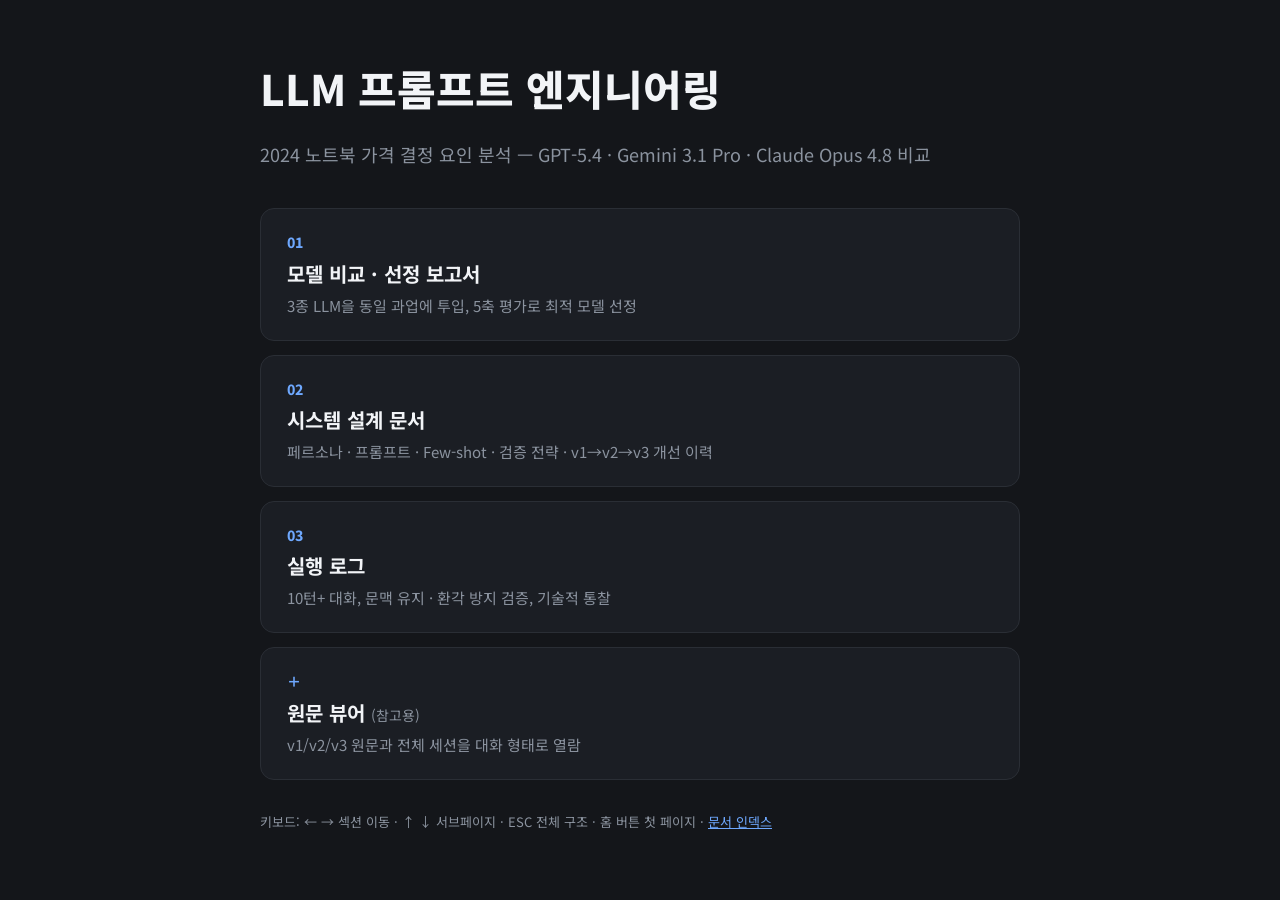
<file: index.html>
<!DOCTYPE html>
<html lang="ko">
<head>
  <meta charset="utf-8">
  <meta name="viewport" content="width=device-width, initial-scale=1">
  <title>LLM 프롬프트 엔지니어링 — 노트북 가격 분석 과업</title>
  <link rel="preconnect" href="https://fonts.googleapis.com">
  <link rel="preconnect" href="https://fonts.gstatic.com" crossorigin>
  <link href="https://fonts.googleapis.com/css2?family=Noto+Sans+KR:wght@400;600;700;800&display=swap" rel="stylesheet">
  <style>
    :root {
      --bg: #14161a; --fg: #f2f4f7; --fg-dim: #8b939f;
      --line: #2a2e35; --accent: #6ea8fe;
    }
    * { box-sizing: border-box; }
    body {
      margin: 0; min-height: 100vh;
      background: var(--bg); color: var(--fg);
      font-family: "Noto Sans KR", system-ui, sans-serif;
      display: flex; flex-direction: column; align-items: center;
      justify-content: center; padding: 6vh 6vw; line-height: 1.6;
    }
    .wrap { max-width: 760px; width: 100%; }
    h1 { font-size: clamp(28px, 5vw, 42px); font-weight: 800; margin: 0 0 8px; }
    .sub { color: var(--fg-dim); font-size: clamp(15px, 2.5vw, 18px); margin-bottom: 40px; }
    .cards { display: flex; flex-direction: column; gap: 14px; }
    a.card {
      display: block; padding: 22px 26px; border: 1px solid var(--line);
      border-radius: 14px; background: #1b1e24; color: var(--fg);
      text-decoration: none; transition: border-color .15s ease, transform .15s ease;
    }
    a.card:hover { border-color: var(--accent); transform: translateY(-2px); }
    .card .n { color: var(--accent); font-weight: 800; font-size: 14px; }
    .card .t { font-size: 20px; font-weight: 700; margin: 4px 0; }
    .card .d { color: var(--fg-dim); font-size: 15px; }
    .foot { margin-top: 32px; color: var(--fg-dim); font-size: 13px; }
    .foot a { color: var(--accent); }
  </style>
</head>
<body>
  <div class="wrap">
    <h1>LLM 프롬프트 엔지니어링</h1>
    <p class="sub">2024 노트북 가격 결정 요인 분석 — GPT-5.4 · Gemini 3.1 Pro · Claude Opus 4.8 비교</p>

    <div class="cards">
      <a class="card" href="1-comparison/index.html">
        <div class="n">01</div>
        <div class="t">모델 비교 · 선정 보고서</div>
        <div class="d">3종 LLM을 동일 과업에 투입, 5축 평가로 최적 모델 선정</div>
      </a>
      <a class="card" href="2-design/index.html">
        <div class="n">02</div>
        <div class="t">시스템 설계 문서</div>
        <div class="d">페르소나 · 프롬프트 · Few-shot · 검증 전략 · v1→v2→v3 개선 이력</div>
      </a>
      <a class="card" href="3-log/index.html">
        <div class="n">03</div>
        <div class="t">실행 로그</div>
        <div class="d">10턴+ 대화, 문맥 유지 · 환각 방지 검증, 기술적 통찰</div>
      </a>
      <a class="card" href="raw-viewer/index.html">
        <div class="n">＋</div>
        <div class="t">원문 뷰어 <span style="color:var(--fg-dim);font-weight:400;font-size:14px">(참고용)</span></div>
        <div class="d">v1/v2/v3 원문과 전체 세션을 대화 형태로 열람</div>
      </a>
    </div>

    <p class="foot">
      키보드: ← → 섹션 이동 · ↑ ↓ 서브페이지 · ESC 전체 구조 · 홈 버튼 첫 페이지 ·
      <a href="README.md">문서 인덱스</a>
    </p>
  </div>
</body>
</html>
</file>
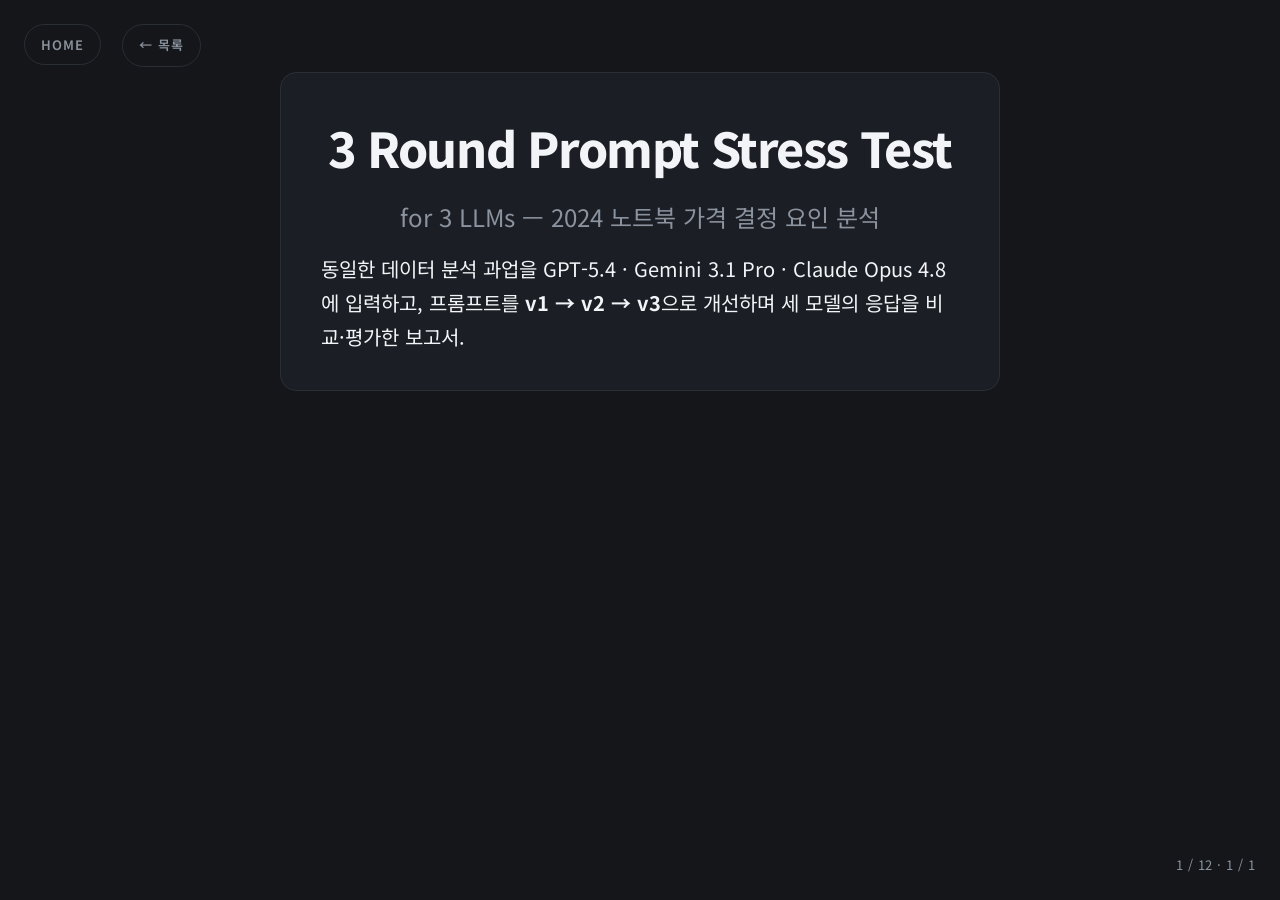
<file: 1-comparison/index.html>
<!DOCTYPE html>
<html lang="ko">
<head>
  <meta charset="UTF-8">
  <meta name="viewport" content="width=device-width, initial-scale=1.0, viewport-fit=cover">
  <title>LLM 비교 보고서</title>

  <!-- 공용 스타일 (../shared) — 3개 보고서가 같은 파일을 참조 -->
  <link rel="preconnect" href="https://fonts.googleapis.com">
  <link rel="preconnect" href="https://fonts.gstatic.com" crossorigin>
  <link href="https://fonts.googleapis.com/css2?family=Noto+Sans+KR:wght@400;600;700;800&display=swap" rel="stylesheet">
  <link rel="stylesheet" href="../shared/css/base.css">
  <link rel="stylesheet" href="../shared/css/nav.css">
  <link rel="stylesheet" href="../shared/css/chat.css">
  <link rel="stylesheet" href="../shared/css/lightbox.css">
</head>
<body>

  <!-- 홈 버튼: 현재 섹션의 첫 서브페이지로 복귀 (클릭영역보다 위 z-index) -->
  <button id="home-btn" class="home-btn" type="button" aria-label="현재 섹션 처음으로">HOME</button>
  <a href="../index.html" class="to-list-btn" aria-label="보고서 목록으로">← 목록</a>

  <!-- 페이지 표시 영역: 한 화면에 한 페이지 -->
  <main class="stage">
    <section id="page" class="page"></section>
  </main>

  <!-- 클릭 이동 영역 (좌우 = 섹션 / 상하 = 서브페이지) -->
  <div class="hitzone hitzone--left"  data-dir="prevSection" aria-hidden="true"></div>
  <div class="hitzone hitzone--right" data-dir="nextSection" aria-hidden="true"></div>
  <div class="hitzone hitzone--up"    data-dir="prevSub"     aria-hidden="true"></div>
  <div class="hitzone hitzone--down"  data-dir="nextSub"     aria-hidden="true"></div>

  <!-- 현재 위치 표시기 -->
  <div id="indicator" class="indicator">– / –  ·  – / –</div>

  <!-- ===================================================================
       스크립트 로드 순서 (이 순서를 반드시 지킬 것)
       1) data/    : 이 보고서 전용 — SECTIONS_DATA 에 순서대로 push
       2) nav.js   : 공용 네비게이션 로직 (정의만)
       3) main.js  : 공용 초기화 — 데이터 로드 완료 후 실행
       =================================================================== -->

  <!-- 1) 데이터 (섹션별 1파일, 01 → 12 순차 로드) -->
  <script src="data/01_title.js"></script>
  <script src="data/02_background.js"></script>
  <script src="data/03_round_architect.js"></script>
  <script src="data/04_evaluation_axis.js"></script>
  <script src="data/05_v1_test.js"></script>
  <script src="data/06_test_failure.js"></script>
  <script src="data/07_identifying_cause.js"></script>
  <script src="data/08_changing_test.js"></script>
  <script src="data/09_new_v1.js"></script>
  <script src="data/10_new_v2.js"></script>
  <script src="data/11_new_v3.js"></script>
  <script src="data/12_result.js"></script>

  <!-- 2) 공용 네비게이션 로직 -->
  <script src="../shared/js/nav.js"></script>

  <!-- 3) 공용 렌더링 (블록 → 화면) -->
  <script src="../shared/js/render.js"></script>
  <script src="../shared/js/overview.js"></script>
  <script src="../shared/js/chat.js"></script>
  <script src="../shared/js/lightbox.js"></script>

  <!-- 4) 공용 앱 초기화 -->
  <script src="../shared/js/main.js"></script>

</body>
</html>
</file>
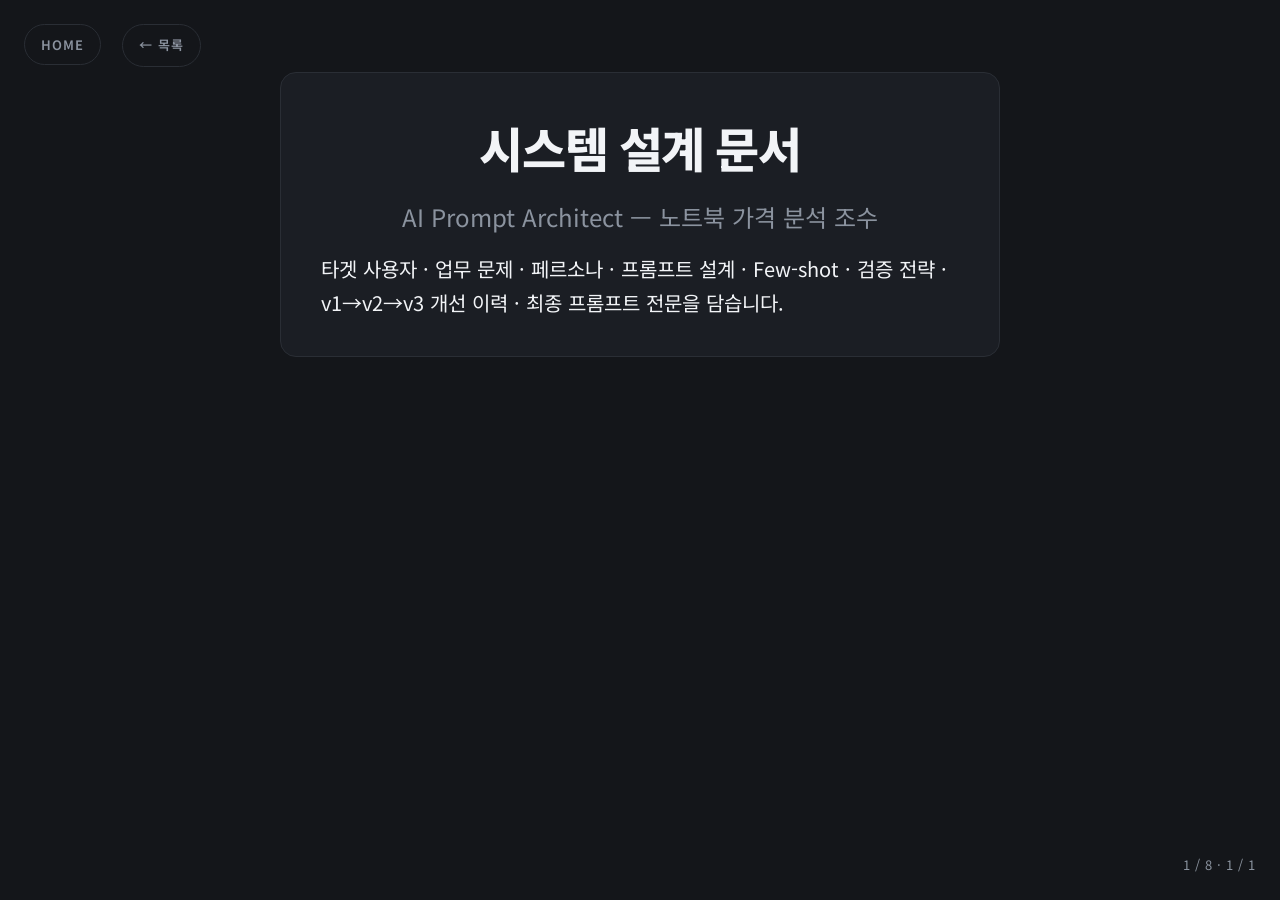
<file: 2-design/index.html>
<!DOCTYPE html>
<html lang="ko">
<head>
  <meta charset="UTF-8">
  <meta name="viewport" content="width=device-width, initial-scale=1.0, viewport-fit=cover">
  <title>시스템 설계 문서</title>

  <!-- 공용 스타일 (../shared) — 3개 보고서가 같은 파일을 참조 -->
  <link rel="preconnect" href="https://fonts.googleapis.com">
  <link rel="preconnect" href="https://fonts.gstatic.com" crossorigin>
  <link href="https://fonts.googleapis.com/css2?family=Noto+Sans+KR:wght@400;600;700;800&display=swap" rel="stylesheet">
  <link rel="stylesheet" href="../shared/css/base.css">
  <link rel="stylesheet" href="../shared/css/nav.css">
  <link rel="stylesheet" href="../shared/css/chat.css">
  <link rel="stylesheet" href="../shared/css/lightbox.css">
</head>
<body>

  <!-- 홈 버튼: 현재 섹션의 첫 서브페이지로 복귀 (클릭영역보다 위 z-index) -->
  <button id="home-btn" class="home-btn" type="button" aria-label="현재 섹션 처음으로">HOME</button>
  <a href="../index.html" class="to-list-btn" aria-label="보고서 목록으로">← 목록</a>

  <!-- 페이지 표시 영역: 한 화면에 한 페이지 -->
  <main class="stage">
    <section id="page" class="page"></section>
  </main>

  <!-- 클릭 이동 영역 (좌우 = 섹션 / 상하 = 서브페이지) -->
  <div class="hitzone hitzone--left"  data-dir="prevSection" aria-hidden="true"></div>
  <div class="hitzone hitzone--right" data-dir="nextSection" aria-hidden="true"></div>
  <div class="hitzone hitzone--up"    data-dir="prevSub"     aria-hidden="true"></div>
  <div class="hitzone hitzone--down"  data-dir="nextSub"     aria-hidden="true"></div>

  <!-- 현재 위치 표시기 -->
  <div id="indicator" class="indicator">– / –  ·  – / –</div>

  <!-- ===================================================================
       스크립트 로드 순서 (이 순서를 반드시 지킬 것)
       1) data/    : 이 보고서 전용 — SECTIONS_DATA 에 순서대로 push
       2) nav.js   : 공용 네비게이션 로직 (정의만)
       3) main.js  : 공용 초기화 — 데이터 로드 완료 후 실행
       =================================================================== -->

  <!-- 1) 데이터 (이 보고서 전용, 번호 순차 로드) -->
  <script src="data/01_title.js"></script>
  <script src="data/02_target.js"></script>
  <script src="data/03_persona.js"></script>
  <script src="data/04_prompt.js"></script>
  <script src="data/05_fewshot.js"></script>
  <script src="data/06_validation.js"></script>
  <script src="data/07_iteration.js"></script>
  <script src="data/08_final.js"></script>

  <!-- 2) 공용 네비게이션 로직 -->
  <script src="../shared/js/nav.js"></script>

  <!-- 3) 공용 렌더링 (블록 → 화면) -->
  <script src="../shared/js/render.js"></script>
  <script src="../shared/js/overview.js"></script>
  <script src="../shared/js/chat.js"></script>
  <script src="../shared/js/lightbox.js"></script>

  <!-- 4) 공용 앱 초기화 -->
  <script src="../shared/js/main.js"></script>

</body>
</html>
</file>
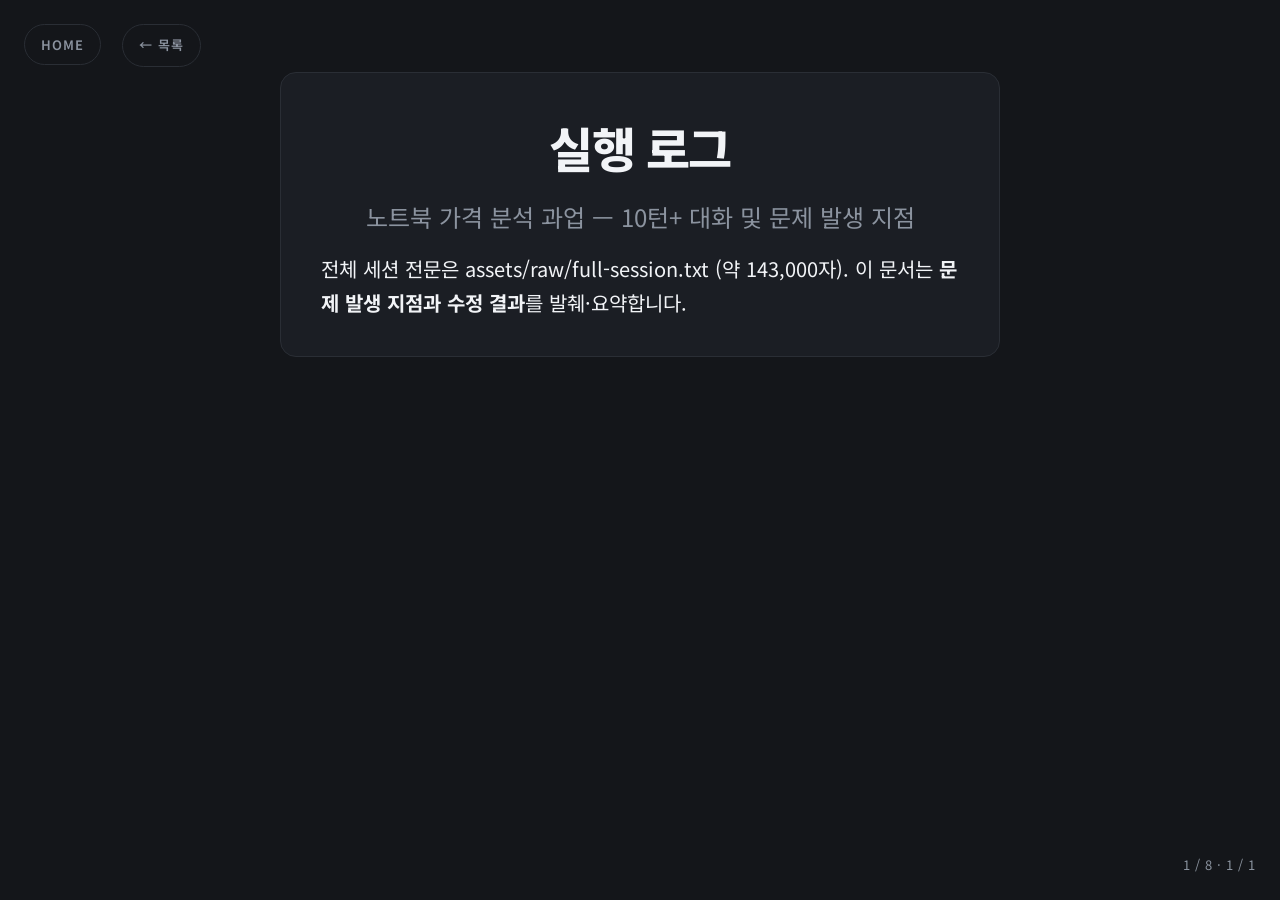
<file: 3-log/index.html>
<!DOCTYPE html>
<html lang="ko">
<head>
  <meta charset="UTF-8">
  <meta name="viewport" content="width=device-width, initial-scale=1.0, viewport-fit=cover">
  <title>실행 로그</title>

  <!-- 공용 스타일 (../shared) — 3개 보고서가 같은 파일을 참조 -->
  <link rel="preconnect" href="https://fonts.googleapis.com">
  <link rel="preconnect" href="https://fonts.gstatic.com" crossorigin>
  <link href="https://fonts.googleapis.com/css2?family=Noto+Sans+KR:wght@400;600;700;800&display=swap" rel="stylesheet">
  <link rel="stylesheet" href="../shared/css/base.css">
  <link rel="stylesheet" href="../shared/css/nav.css">
  <link rel="stylesheet" href="../shared/css/chat.css">
  <link rel="stylesheet" href="../shared/css/lightbox.css">
</head>
<body>

  <!-- 홈 버튼: 현재 섹션의 첫 서브페이지로 복귀 (클릭영역보다 위 z-index) -->
  <button id="home-btn" class="home-btn" type="button" aria-label="현재 섹션 처음으로">HOME</button>
  <a href="../index.html" class="to-list-btn" aria-label="보고서 목록으로">← 목록</a>

  <!-- 페이지 표시 영역: 한 화면에 한 페이지 -->
  <main class="stage">
    <section id="page" class="page"></section>
  </main>

  <!-- 클릭 이동 영역 (좌우 = 섹션 / 상하 = 서브페이지) -->
  <div class="hitzone hitzone--left"  data-dir="prevSection" aria-hidden="true"></div>
  <div class="hitzone hitzone--right" data-dir="nextSection" aria-hidden="true"></div>
  <div class="hitzone hitzone--up"    data-dir="prevSub"     aria-hidden="true"></div>
  <div class="hitzone hitzone--down"  data-dir="nextSub"     aria-hidden="true"></div>

  <!-- 현재 위치 표시기 -->
  <div id="indicator" class="indicator">– / –  ·  – / –</div>

  <!-- ===================================================================
       스크립트 로드 순서 (이 순서를 반드시 지킬 것)
       1) data/    : 이 보고서 전용 — SECTIONS_DATA 에 순서대로 push
       2) nav.js   : 공용 네비게이션 로직 (정의만)
       3) main.js  : 공용 초기화 — 데이터 로드 완료 후 실행
       =================================================================== -->

  <!-- 1) 데이터 (이 보고서 전용, 번호 순차 로드) -->
  <script src="data/01_title.js"></script>
  <script src="data/02_scenario.js"></script>
  <script src="data/03_context.js"></script>
  <script src="data/04_hallucination.js"></script>
  <script src="data/05_summary.js"></script>
  <script src="data/06_insights.js"></script>
  <script src="data/07_variability.js"></script>
  <script src="data/08_cost.js"></script>

  <!-- 2) 공용 네비게이션 로직 -->
  <script src="../shared/js/nav.js"></script>

  <!-- 3) 공용 렌더링 (블록 → 화면) -->
  <script src="../shared/js/render.js"></script>
  <script src="../shared/js/overview.js"></script>
  <script src="../shared/js/chat.js"></script>
  <script src="../shared/js/lightbox.js"></script>

  <!-- 4) 공용 앱 초기화 -->
  <script src="../shared/js/main.js"></script>

</body>
</html>
</file>
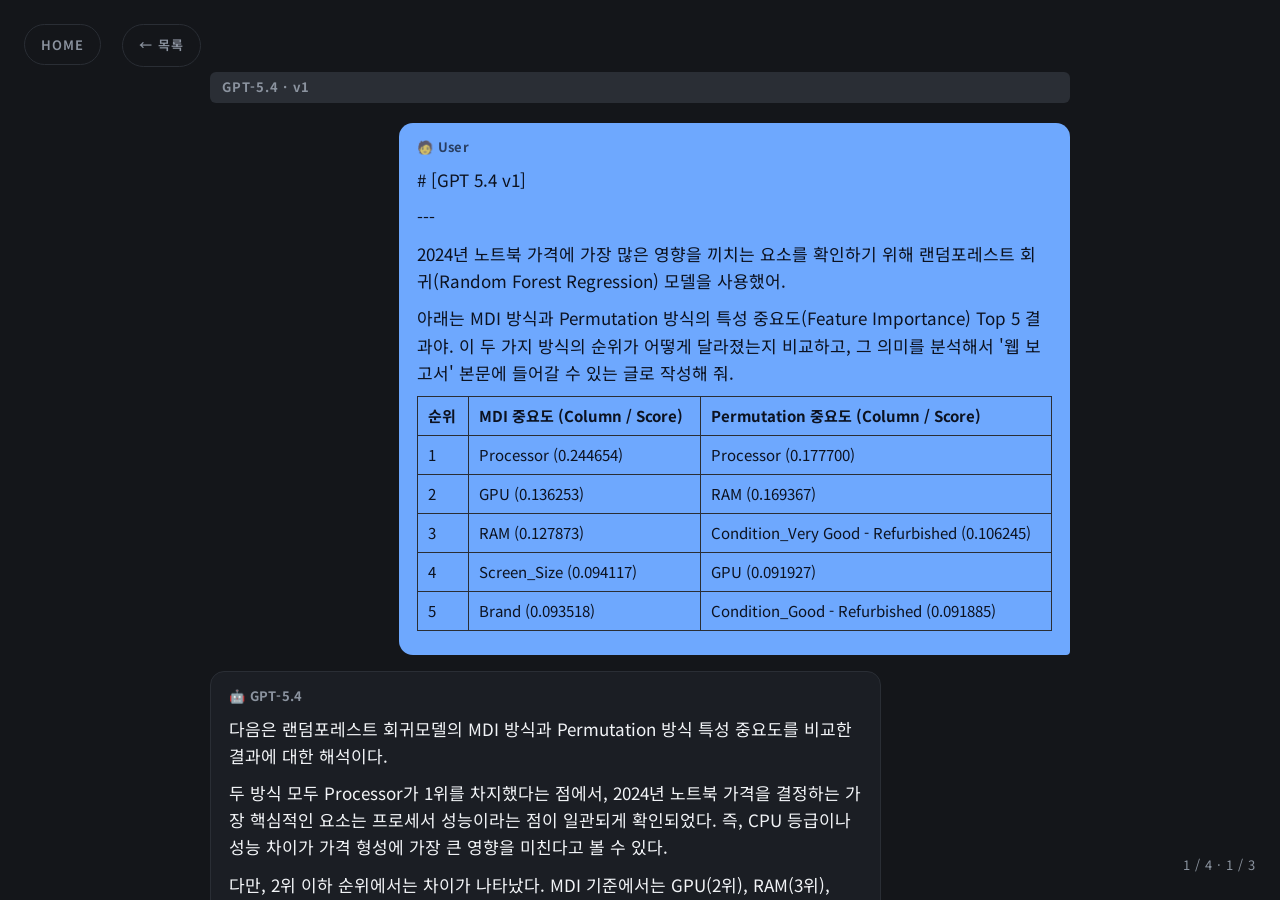
<file: raw-viewer/index.html>
<!DOCTYPE html>
<html lang="ko">
<head>
  <meta charset="UTF-8">
  <meta name="viewport" content="width=device-width, initial-scale=1.0, viewport-fit=cover">
  <title>원문 뷰어 — v1/v2/v3 · 전체 세션</title>

  <!-- 공용 스타일 (../shared) — 3개 보고서가 같은 파일을 참조 -->
  <link rel="preconnect" href="https://fonts.googleapis.com">
  <link rel="preconnect" href="https://fonts.gstatic.com" crossorigin>
  <link href="https://fonts.googleapis.com/css2?family=Noto+Sans+KR:wght@400;600;700;800&display=swap" rel="stylesheet">
  <link rel="stylesheet" href="../shared/css/base.css">
  <link rel="stylesheet" href="../shared/css/nav.css">
  <link rel="stylesheet" href="../shared/css/chat.css">
  <link rel="stylesheet" href="../shared/css/lightbox.css">
</head>
<body>

  <!-- 홈 버튼: 현재 섹션의 첫 서브페이지로 복귀 (클릭영역보다 위 z-index) -->
  <button id="home-btn" class="home-btn" type="button" aria-label="현재 섹션 처음으로">HOME</button>
  <a href="../index.html" class="to-list-btn" aria-label="보고서 목록으로">← 목록</a>

  <!-- 페이지 표시 영역: 한 화면에 한 페이지 -->
  <main class="stage">
    <section id="page" class="page"></section>
  </main>

  <!-- 클릭 이동 영역 (좌우 = 섹션 / 상하 = 서브페이지) -->
  <div class="hitzone hitzone--left"  data-dir="prevSection" aria-hidden="true"></div>
  <div class="hitzone hitzone--right" data-dir="nextSection" aria-hidden="true"></div>
  <div class="hitzone hitzone--up"    data-dir="prevSub"     aria-hidden="true"></div>
  <div class="hitzone hitzone--down"  data-dir="nextSub"     aria-hidden="true"></div>

  <!-- 현재 위치 표시기 -->
  <div id="indicator" class="indicator">– / –  ·  – / –</div>

  <!-- ===================================================================
       스크립트 로드 순서 (이 순서를 반드시 지킬 것)
       1) data/    : 이 보고서 전용 — SECTIONS_DATA 에 순서대로 push
       2) nav.js   : 공용 네비게이션 로직 (정의만)
       3) main.js  : 공용 초기화 — 데이터 로드 완료 후 실행
       =================================================================== -->

  <!-- 1) 데이터 (원문 뷰어) -->
  <script src="data/01_gpt54.js"></script>
  <script src="data/02_gemini31.js"></script>
  <script src="data/03_claude48.js"></script>
  <script src="data/04_full_session.js"></script>

  <!-- 2) 공용 네비게이션 로직 -->
  <script src="../shared/js/nav.js"></script>

  <!-- 3) 공용 렌더링 (블록 → 화면) -->
  <script src="../shared/js/render.js"></script>
  <script src="../shared/js/overview.js"></script>
  <script src="../shared/js/chat.js"></script>
  <script src="../shared/js/lightbox.js"></script>

  <!-- 4) 공용 앱 초기화 -->
  <script src="../shared/js/main.js"></script>

</body>
</html>
</file>
<file: shared/css/base.css>
/* =========================================================
   base.css — 리셋 / 타이포그래피 / 페이지 레이아웃
   ========================================================= */

:root {
  /* 색상 토큰 */
  --bg:        #14161a;
  --fg:        #f2f4f7;
  --fg-dim:    #8b939f;
  --line:      #2a2e35;
  --accent:    #6ea8fe;

  /* 타이포 스케일 — 반응형(clamp)
     clamp(최소, 유동, 최대): 좁은 화면에선 최소, 넓으면 최대까지.
     데스크톱 최대값 = 기존 요구사항(48/32/24/20). 모바일에선 자동 축소.
     크기 조정은 여기 4줄만 바꾸면 전체 제목에 반영된다. (개별 예외 금지) */
  --fs-h1: clamp(30px, 6vw, 48px);
  --fs-h2: clamp(24px, 4.2vw, 32px);
  --fs-h3: clamp(20px, 3vw, 24px);
  --fs-p:  clamp(16px, 2.4vw, 20px);
}

*,
*::before,
*::after {
  box-sizing: border-box;
}

html,
body {
  margin: 0;
  padding: 0;
  height: 100%;
  /* 스크롤 없이 한 화면 고정 */
  overflow: hidden;
}

body {
  background: var(--bg);
  color: var(--fg);
  /* 본문 폰트: Noto Sans (한/영). 웹폰트는 index.html <head> 에서 로드.
     로드 실패 시 시스템 한글 폰트로 대체된다. */
  font-family: "Noto Sans KR", "Noto Sans",
               "Apple SD Gothic Neo", "Malgun Gothic",
               system-ui, -apple-system, sans-serif;
  font-size: var(--fs-p);
  line-height: 1.6;
  -webkit-font-smoothing: antialiased;
  /* 모바일 스와이프 시 브라우저 기본 제스처 차단 */
  touch-action: none;
  -webkit-tap-highlight-color: transparent;
}

h1 { font-size: var(--fs-h1); }
h2 { font-size: var(--fs-h2); }
h3 { font-size: var(--fs-h3); }
p  { font-size: var(--fs-p);  }

h1, h2, h3, p {
  margin: 0;
}

/* ---------------------------------------------------------
   stage / page — 한 화면에 한 페이지만 표시 (풀스크린)
   --------------------------------------------------------- */

.stage {
  position: relative;
  width: 100vw;
  height: 100vh;
  /* 모바일 주소창 대응 (미지원 브라우저는 위 100vh 사용) */
  height: 100dvh;
}

.page {
  width: 100%;
  height: 100%;
  /* 콘텐츠를 세로 중앙 정렬하되, 넘치면 스크롤 (한 페이지 = 한 화면 원칙 유지) */
  display: flex;
  flex-direction: column;
  justify-content: center;
  align-items: center;
  overflow-y: auto;
  padding: 8vh 6vw;
  gap: 20px;
  position: relative; /* page-finale 빛 효과의 기준점 */
}

/* 페이지 전환 효과 — .page-anim 이 붙을 때만 재생 (main.js 가 토글).
   중요: .page 자체는 항상 opacity:1 (기본 보임). 애니메이션은 '나타나는 연출'만
   담당하므로, JS 가 클래스를 못 붙여도 페이지는 정상 표시된다. */
.page-anim {
  animation: page-enter .34s ease;
}
@keyframes page-enter {
  from { opacity: 0; transform: translateY(12px); }
  to   { opacity: 1; transform: none; }
}

/* 마지막 페이지 — 은은한 빛이 한 번 번지는 효과 (무한 반복 아님).
   z-index:-1 로 콘텐츠 뒤에 깔려 클릭·표시를 방해하지 않는다. */
.page-finale::before {
  content: "";
  position: absolute;
  inset: 0;
  pointer-events: none;
  z-index: -1;
  background: radial-gradient(circle at 50% 40%,
              rgba(110, 168, 254, 0.14), transparent 60%);
  animation: finale-glow 2.4s ease-out;
}
@keyframes finale-glow {
  0%   { opacity: 0; }
  30%  { opacity: 1; }
  100% { opacity: 0.35; }
}

/* 실제 콘텐츠가 있는 페이지는 위에서부터 읽도록 중앙정렬 해제 */
.page.has-content {
  justify-content: flex-start;
  align-items: stretch;
}

/* 콘텐츠가 적은 페이지: 블록들을 하나의 카드로 묶되 위쪽 정렬.
   위아래로 텅 비는 대신 카드가 화면 상단에서부터 자연스럽게 시작한다. */
.page.sparse {
  justify-content: flex-start;
  align-items: center;
}
.sparse-card {
  width: 100%;
  max-width: 720px;
  margin: 0 auto;
  padding: 36px 40px;
  border: 1px solid var(--line);
  border-radius: 16px;
  background: #1b1e24;
  display: flex;
  flex-direction: column;
  gap: 16px;
}
.sparse-card > .block { max-width: none; }

/* 콘텐츠 최대 폭 (가독성) */
.page > .block {
  width: 100%;
  max-width: 860px;
  margin-left: auto;
  margin-right: auto;
}

/* 빈 페이지 위치 라벨 (STEP 1 잔재 / 미작성 페이지) */
.page-label {
  font-weight: 700;
  letter-spacing: -0.02em;
  font-variant-numeric: tabular-nums;
  color: var(--fg-dim);
}

/* ---------------------------------------------------------
   블록 공통 (render.js 가 생성)
   --------------------------------------------------------- */

.block--title {
  text-align: center;
  margin: auto 0;
}
.title-main { font-size: var(--fs-h1); font-weight: 800; letter-spacing: -0.03em; }
.title-sub  { font-size: var(--fs-h3); color: var(--fg-dim); margin-top: 12px; }

.block--text h1 { font-size: var(--fs-h1); font-weight: 800; }
.block--text h2 { font-size: var(--fs-h2); font-weight: 700; }
.block--text h3 { font-size: var(--fs-h3); font-weight: 700; }
.block--text h4 { font-size: 21px; font-weight: 700; margin-top: 8px; }
.block--text h5 { font-size: 18px; font-weight: 600; color: var(--fg-dim); }
.block--text.block--text { line-height: 1.7; }
.block--list {
  padding-left: 22px;
  line-height: 1.9;
}
.block--list li { margin: 4px 0; }
.block--text strong { color: var(--fg); font-weight: 700; }
.block--text code,
.block--code code {
  font-family: ui-monospace, "SF Mono", Menlo, Consolas, monospace;
}
.block--text code {
  background: var(--line);
  padding: 2px 6px; border-radius: 4px;
  font-size: 0.88em;
}
.block--text a, .chat-more { color: var(--accent); }

/* 이미지 */
.block--image { margin: 0; text-align: center; }
.block--image img {
  max-width: 100%; height: auto;
  border: 1px solid var(--line); border-radius: 8px;
}
.block--image img.zoomable { cursor: zoom-in; }
.block--image figcaption {
  color: var(--fg-dim); font-size: 15px; margin-top: 10px;
}

/* 표 */
.block--table {
  width: 100%; border-collapse: collapse;
  font-size: 17px;
}
.block--table th, .block--table td {
  border: 1px solid var(--line);
  padding: 10px 14px; text-align: left;
}
.block--table th {
  background: #1b1e24; font-weight: 700;
}
/* 셀 강조 — 문단 스타일 방해하지 않는 옅은 배경 (요청사항) */
.block--table td.mark-good { background: rgba(80, 200, 120, 0.12); }
.block--table td.mark-bad  { background: rgba(240, 100, 100, 0.12); }

/* 코드 */
.block--code {
  background: #0f1115; border: 1px solid var(--line); border-radius: 8px;
  padding: 16px 18px; overflow-x: auto;
  font-size: 15px; line-height: 1.5;
}
.block--code code { color: #d6deeb; white-space: pre; }

/* 라벨 뱃지 (페이지 상단) */
.block--label {
  align-self: flex-start;
  display: inline-block;
  padding: 5px 12px; border-radius: 6px;
  font-size: 13px; font-weight: 700; letter-spacing: 0.06em;
}
.label-blue  { background: rgba(110,168,254,0.18); color: #9cc2ff; }
.label-green { background: rgba(80,200,120,0.18);  color: #7fdca0; }
.label-red   { background: rgba(240,100,100,0.18); color: #ff9d9d; }
.label-gray  { background: var(--line);            color: var(--fg-dim); }

/* nav — 서브페이지 바로가기 탭 (첫 페이지) */
.block--nav {
  display: flex;
  gap: 8px;
  flex-wrap: wrap;
  /* 좌우 클릭영역(z-index:10)보다 위로 올려 클릭이 탭에 닿게 한다 */
  position: relative;
  z-index: 15;
}

/* hub — 모델 선택 허브 (카드 = 이미지 + 라벨) */
.block--hub {
  display: flex;
  gap: 20px;
  flex-wrap: wrap;
  justify-content: center;
  /* 좌우 클릭영역 위로 (클릭 겹침 방지) */
  position: relative;
  z-index: 15;
  width: 100%;
  max-width: 860px;
  margin: 0 auto;
}
.hub-card {
  flex: 1 1 220px;
  max-width: 260px;
  display: flex;
  flex-direction: column;
  gap: 12px;
  padding: 16px;
  border: 1px solid var(--line);
  border-radius: 12px;
  background: #1b1e24;
  color: var(--fg);
  font-family: inherit;
  cursor: pointer;
  transition: border-color .15s ease, transform .15s ease;
}
.hub-card:hover {
  border-color: var(--accent);
  transform: translateY(-3px);
}
.hub-thumb {
  width: 100%;
  aspect-ratio: 4 / 3;
  border-radius: 8px;
  object-fit: cover;
  background: #0f1115;
}
.hub-thumb--ph {
  display: flex;
  align-items: center;
  justify-content: center;
  color: var(--fg-dim);
  font-size: 15px;
  border: 1px dashed var(--line);
}
.hub-label {
  font-size: 17px;
  font-weight: 700;
  text-align: center;
}

/* 이미지 placeholder (준비 전) */
.image-placeholder {
  width: 100%;
  aspect-ratio: 16 / 9;
  display: flex;
  align-items: center;
  justify-content: center;
  border: 1px dashed var(--line);
  border-radius: 8px;
  color: var(--fg-dim);
  font-size: 15px;
}
.nav-tab {
  padding: 8px 16px;
  border: 1px solid var(--line);
  border-radius: 8px;
  background: transparent;
  color: var(--fg-dim);
  font-family: inherit;
  font-size: 15px;
  font-weight: 600;
  cursor: pointer;
  transition: color .15s ease, border-color .15s ease, background .15s ease;
}
.nav-tab:hover {
  color: var(--fg);
  border-color: var(--fg-dim);
}
.nav-tab.current {
  background: var(--accent);
  border-color: var(--accent);
  color: #0c1220;
}

/* ---------------------------------------------------------
   접근성/성능 — 모션 최소화 설정 시 모든 페이지 애니메이션 비활성
   --------------------------------------------------------- */
/* 동작 최소화 설정: 애니메이션을 끄지 않고 '순하게'만.
   위로 슬라이드(transform)는 빼고, 은은한 페이드만 짧게 남긴다.
   빛 번짐도 확 번지지 않고 잔잔한 밝기로만. */
@media (prefers-reduced-motion: reduce) {
  .page-anim { animation: page-enter-soft .25s ease; }
  .page-finale::before { animation: finale-glow-soft 1.2s ease-out; }
  .hub-card, .nav-tab { transition: color .15s ease; }
}
@keyframes page-enter-soft {
  from { opacity: 0.4; }
  to   { opacity: 1; }
}
@keyframes finale-glow-soft {
  from { opacity: 0; }
  to   { opacity: 0.3; }
}

/* ---------------------------------------------------------
   overview — 전체 구조 격자 맵 (ESC)
   가로: 섹션(열) / 세로: 서브페이지(행)
   --------------------------------------------------------- */
.ov-overlay {
  position: fixed;
  inset: 0;
  z-index: 200;
  background: rgba(8, 10, 13, 0.82);
  display: flex;
  align-items: center;
  justify-content: center;
  padding: 4vh 4vw;
  opacity: 0;
  transition: opacity .2s ease;
}
.ov-overlay.ov-open { opacity: 1; }

.ov-panel {
  max-width: 96vw;
  max-height: 92vh;
  overflow: auto;
  background: #16191e;
  border: 1px solid var(--line);
  border-radius: 16px;
  padding: 28px 32px;
  transform: translateY(8px);
  transition: transform .2s ease;
}
.ov-open .ov-panel { transform: none; }

.ov-title { font-size: 22px; font-weight: 800; color: var(--fg); }
.ov-hint  { font-size: 13px; color: var(--fg-dim); margin: 6px 0 20px; }

/* 격자: 섹션 = 가로로 나열되는 열 */
.ov-grid {
  display: flex;
  gap: 14px;
  align-items: flex-start;
}
.ov-col {
  display: flex;
  flex-direction: column;
  gap: 8px;
  min-width: 130px;
}
.ov-col-head {
  font-size: 13px;
  font-weight: 700;
  color: var(--accent);
  padding: 4px 2px 6px;
  border-bottom: 1px solid var(--line);
  white-space: nowrap;
}
/* 서브페이지 칸: 위→아래 */
.ov-cell {
  text-align: left;
  padding: 10px 12px;
  border: 1px solid var(--line);
  border-radius: 8px;
  background: #1b1e24;
  color: var(--fg-dim);
  font-family: inherit;
  font-size: 13px;
  cursor: pointer;
  transition: border-color .15s ease, color .15s ease, transform .15s ease;
}
.ov-cell:hover {
  color: var(--fg);
  border-color: var(--fg-dim);
  transform: translateX(2px);
}
.ov-cell.ov-current {
  border-color: var(--accent);
  color: var(--fg);
  background: rgba(110, 168, 254, 0.14);
}
.ov-cell-label { display: block; }

/* 모바일: 격자를 가로 스크롤 */
@media (max-width: 600px) {
  .ov-panel { padding: 20px; }
  .ov-grid { overflow-x: auto; }
  .ov-col { min-width: 120px; }
}

@media (prefers-reduced-motion: reduce) {
  .ov-overlay, .ov-panel, .ov-cell { transition: none; }
}
</file>
<file: shared/css/nav.css>
/* =========================================================
   nav.css — 홈 버튼 / 클릭 이동 영역 / 위치 표시기
   z-index 규칙:  클릭영역(10) < 표시기(20) < 홈버튼(30)
   ========================================================= */

/* ---------------------------------------------------------
   클릭 이동 영역
   좌우: 화면 양옆 세로 띠 / 상하: 가운데 위아래 블록
   (좌우 영역이 상하 영역보다 우선하도록 겹치지 않게 배치)
   --------------------------------------------------------- */

.hitzone {
  position: fixed;
  z-index: 10;
  cursor: pointer;
}

.hitzone--left,
.hitzone--right {
  top: 0;
  width: 22%;
  height: 100%;
}

.hitzone--left  { left: 0;  }
.hitzone--right { right: 0; }

.hitzone--up,
.hitzone--down {
  left: 22%;
  right: 22%;
  height: 26%;
}

.hitzone--up   { top: 0;    }
.hitzone--down { bottom: 0; }

/* ---------------------------------------------------------
   홈 버튼 (좌상단)
   클릭영역보다 위에 위치해야 섹션 이동이 발생하지 않음
   --------------------------------------------------------- */

.home-btn {
  position: fixed;
  z-index: 30;
  top: 24px;
  left: 24px;

  padding: 10px 16px;
  border: 1px solid var(--line);
  border-radius: 999px;
  background: transparent;
  color: var(--fg-dim);

  font-family: inherit;
  font-size: 13px;
  font-weight: 600;
  letter-spacing: 0.08em;
  cursor: pointer;
  transition: color .15s ease, border-color .15s ease;
}

.home-btn:hover {
  color: var(--fg);
  border-color: var(--fg-dim);
}

.home-btn:focus-visible {
  outline: 2px solid var(--accent);
  outline-offset: 3px;
}

/* ---------------------------------------------------------
   현재 위치 표시기 (우하단)
   형식: "9 / 12  ·  1 / 1"
   --------------------------------------------------------- */

.indicator {
  position: fixed;
  z-index: 20;
  right: 24px;
  bottom: 24px;

  color: var(--fg-dim);
  font-size: 13px;
  font-variant-numeric: tabular-nums;
  letter-spacing: 0.04em;

  /* 표시 전용: 클릭은 아래 클릭영역으로 통과 */
  pointer-events: none;
  user-select: none;
}

/* ---------------------------------------------------------
   모바일 대응
   --------------------------------------------------------- */

@media (max-width: 600px) {
  .home-btn  { top: 16px; left: 16px; }
  .indicator { right: 16px; bottom: 16px; }
}

/* ---------------------------------------------------------
   목록으로 버튼 (좌상단, 홈버튼 오른쪽) — 랜딩 페이지로 복귀
   --------------------------------------------------------- */
.to-list-btn {
  position: fixed;
  z-index: 30;
  top: 24px;
  left: 122px;  /* 홈버튼 오른쪽 */

  padding: 10px 16px;
  border: 1px solid var(--line);
  border-radius: 999px;
  background: transparent;
  color: var(--fg-dim);
  text-decoration: none;

  font-family: inherit;
  font-size: 13px;
  font-weight: 600;
  letter-spacing: 0.08em;
  transition: color .15s ease, border-color .15s ease;
  display: inline-flex;
  align-items: center;
  gap: 5px;
}
.to-list-btn:hover {
  color: var(--fg);
  border-color: var(--fg-dim);
}
.to-list-btn:focus-visible {
  outline: 2px solid var(--accent);
  outline-offset: 3px;
}

@media (max-width: 600px) {
  .to-list-btn { top: 20px; left: auto; right: 20px; padding: 8px 12px; font-size: 12px; }
}
</file>
<file: shared/css/chat.css>
/* =========================================================
   chat.css — chat 블록 (말풍선 / 진입 애니메이션 / 내부 표·코드)
   ========================================================= */

.block--chat {
  display: flex;
  flex-direction: column;
  gap: 16px;
  width: 100%;
}

/* --- 말풍선 --------------------------------------------- */

.chat-msg {
  max-width: 78%;
  padding: 14px 18px;
  border-radius: 14px;
  line-height: 1.6;

  /* 진입 애니메이션 초기 상태 */
  opacity: 0;
  transform: translateY(10px);
  transition: opacity .32s ease, transform .32s ease;
}

/* main.js / chat.js 가 'shown' 을 붙이면 나타난다 */
.chat-msg.shown {
  opacity: 1;
  transform: none;
}

/* 사용자: 오른쪽 정렬, 강조 배경 */
.chat-msg--user {
  align-self: flex-end;
  background: var(--accent);
  color: #0c1220;
  border-bottom-right-radius: 4px;
}
.chat-msg--user .chat-meta { color: #0c1220; opacity: .7; }

/* AI: 왼쪽 정렬, 카드 배경 */
.chat-msg--ai {
  align-self: flex-start;
  background: #1b1e24;
  border: 1px solid var(--line);
  border-bottom-left-radius: 4px;
}

/* --- 메타(화자/모델/버전) ------------------------------- */

.chat-meta {
  font-size: 13px;
  font-weight: 700;
  letter-spacing: 0.02em;
  margin-bottom: 8px;
  color: var(--fg-dim);
}
.chat-ver {
  margin-left: 8px;
  padding: 1px 7px;
  border-radius: 999px;
  background: rgba(110,168,254,0.18);
  color: #9cc2ff;
  font-size: 11px;
  font-weight: 700;
}

/* --- 본문 ----------------------------------------------- */

.chat-body p { margin: 0 0 10px; font-size: 17px; }
.chat-body p:last-child { margin-bottom: 0; }
.chat-body code {
  font-family: ui-monospace, Menlo, Consolas, monospace;
  font-size: 0.88em;
}

.chat-list { margin: 6px 0 10px; padding-left: 20px; }
.chat-list li { margin: 3px 0; font-size: 17px; }

/* 대화 안의 표 */
.chat-table {
  width: 100%;
  border-collapse: collapse;
  margin: 10px 0;
  font-size: 15px;
}
.chat-table th, .chat-table td {
  border: 1px solid var(--line);
  padding: 7px 10px;
  text-align: left;
}
.chat-msg--ai .chat-table th { background: #23272f; }

/* 대화 안의 코드 */
.chat-code {
  background: #0f1115;
  border: 1px solid var(--line);
  border-radius: 6px;
  padding: 12px 14px;
  margin: 10px 0;
  overflow-x: auto;
  font-size: 14px;
}
.chat-code code {
  font-family: ui-monospace, Menlo, Consolas, monospace;
  color: #d6deeb;
  white-space: pre;
}

/* 전문 보기 링크 (발췌로 잘렸을 때) */
.chat-more {
  display: inline-block;
  margin-top: 8px;
  font-size: 14px;
  font-weight: 600;
  text-decoration: none;
}
.chat-more:hover { text-decoration: underline; }

/* 모션 최소화 설정이면 애니메이션 제거 */
@media (prefers-reduced-motion: reduce) {
  /* 위로 올라오는 움직임(transform)은 빼고, 페이드만 유지 */
  .chat-msg { transform: none; }
  .chat-msg { transition: opacity .3s ease; }
}

/* 모바일 */
@media (max-width: 600px) {
  .chat-msg { max-width: 92%; }
}
</file>
